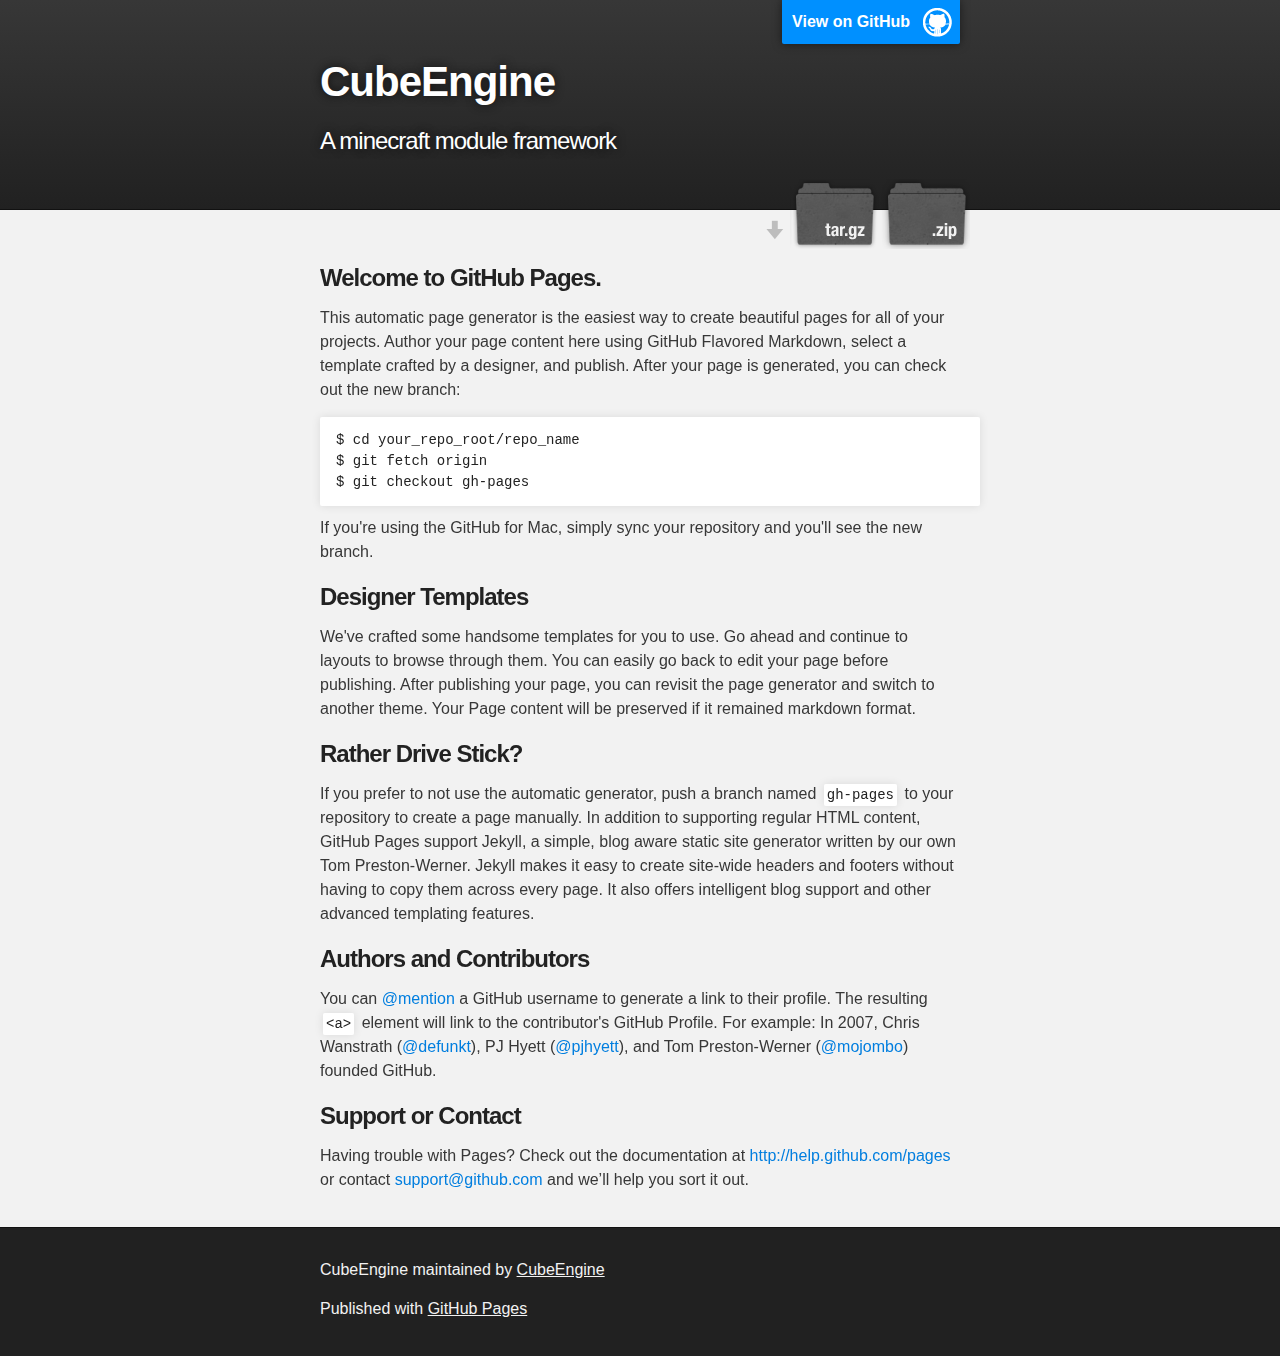
<file: index.html>
<!DOCTYPE html>
<html>

  <head>
    <meta charset='utf-8' />
    <meta http-equiv="X-UA-Compatible" content="chrome=1" />
    <meta name="description" content="CubeEngine : A minecraft module framework" />

    <link rel="stylesheet" type="text/css" media="screen" href="stylesheets/stylesheet.css">

    <title>CubeEngine</title>
  </head>

  <body>

    <!-- HEADER -->
    <div id="header_wrap" class="outer">
        <header class="inner">
          <a id="forkme_banner" href="https://github.com/CubeEngine/core">View on GitHub</a>

          <h1 id="project_title">CubeEngine</h1>
          <h2 id="project_tagline">A minecraft module framework</h2>

            <section id="downloads">
              <a class="zip_download_link" href="https://github.com/CubeEngine/core/zipball/master">Download this project as a .zip file</a>
              <a class="tar_download_link" href="https://github.com/CubeEngine/core/tarball/master">Download this project as a tar.gz file</a>
            </section>
        </header>
    </div>

    <!-- MAIN CONTENT -->
    <div id="main_content_wrap" class="outer">
      <section id="main_content" class="inner">
        <h3>
<a name="welcome-to-github-pages" class="anchor" href="#welcome-to-github-pages"><span class="octicon octicon-link"></span></a>Welcome to GitHub Pages.</h3>

<p>This automatic page generator is the easiest way to create beautiful pages for all of your projects. Author your page content here using GitHub Flavored Markdown, select a template crafted by a designer, and publish. After your page is generated, you can check out the new branch:</p>

<pre><code>$ cd your_repo_root/repo_name
$ git fetch origin
$ git checkout gh-pages
</code></pre>

<p>If you're using the GitHub for Mac, simply sync your repository and you'll see the new branch.</p>

<h3>
<a name="designer-templates" class="anchor" href="#designer-templates"><span class="octicon octicon-link"></span></a>Designer Templates</h3>

<p>We've crafted some handsome templates for you to use. Go ahead and continue to layouts to browse through them. You can easily go back to edit your page before publishing. After publishing your page, you can revisit the page generator and switch to another theme. Your Page content will be preserved if it remained markdown format.</p>

<h3>
<a name="rather-drive-stick" class="anchor" href="#rather-drive-stick"><span class="octicon octicon-link"></span></a>Rather Drive Stick?</h3>

<p>If you prefer to not use the automatic generator, push a branch named <code>gh-pages</code> to your repository to create a page manually. In addition to supporting regular HTML content, GitHub Pages support Jekyll, a simple, blog aware static site generator written by our own Tom Preston-Werner. Jekyll makes it easy to create site-wide headers and footers without having to copy them across every page. It also offers intelligent blog support and other advanced templating features.</p>

<h3>
<a name="authors-and-contributors" class="anchor" href="#authors-and-contributors"><span class="octicon octicon-link"></span></a>Authors and Contributors</h3>

<p>You can <a href="https://github.com/blog/821" class="user-mention">@mention</a> a GitHub username to generate a link to their profile. The resulting <code>&lt;a&gt;</code> element will link to the contributor's GitHub Profile. For example: In 2007, Chris Wanstrath (<a href="https://github.com/defunkt" class="user-mention">@defunkt</a>), PJ Hyett (<a href="https://github.com/pjhyett" class="user-mention">@pjhyett</a>), and Tom Preston-Werner (<a href="https://github.com/mojombo" class="user-mention">@mojombo</a>) founded GitHub.</p>

<h3>
<a name="support-or-contact" class="anchor" href="#support-or-contact"><span class="octicon octicon-link"></span></a>Support or Contact</h3>

<p>Having trouble with Pages? Check out the documentation at <a href="http://help.github.com/pages">http://help.github.com/pages</a> or contact <a href="mailto:support@github.com">support@github.com</a> and we’ll help you sort it out.</p>
      </section>
    </div>

    <!-- FOOTER  -->
    <div id="footer_wrap" class="outer">
      <footer class="inner">
        <p class="copyright">CubeEngine maintained by <a href="https://github.com/CubeEngine">CubeEngine</a></p>
        <p>Published with <a href="http://pages.github.com">GitHub Pages</a></p>
      </footer>
    </div>

    

  </body>
</html>
</file>
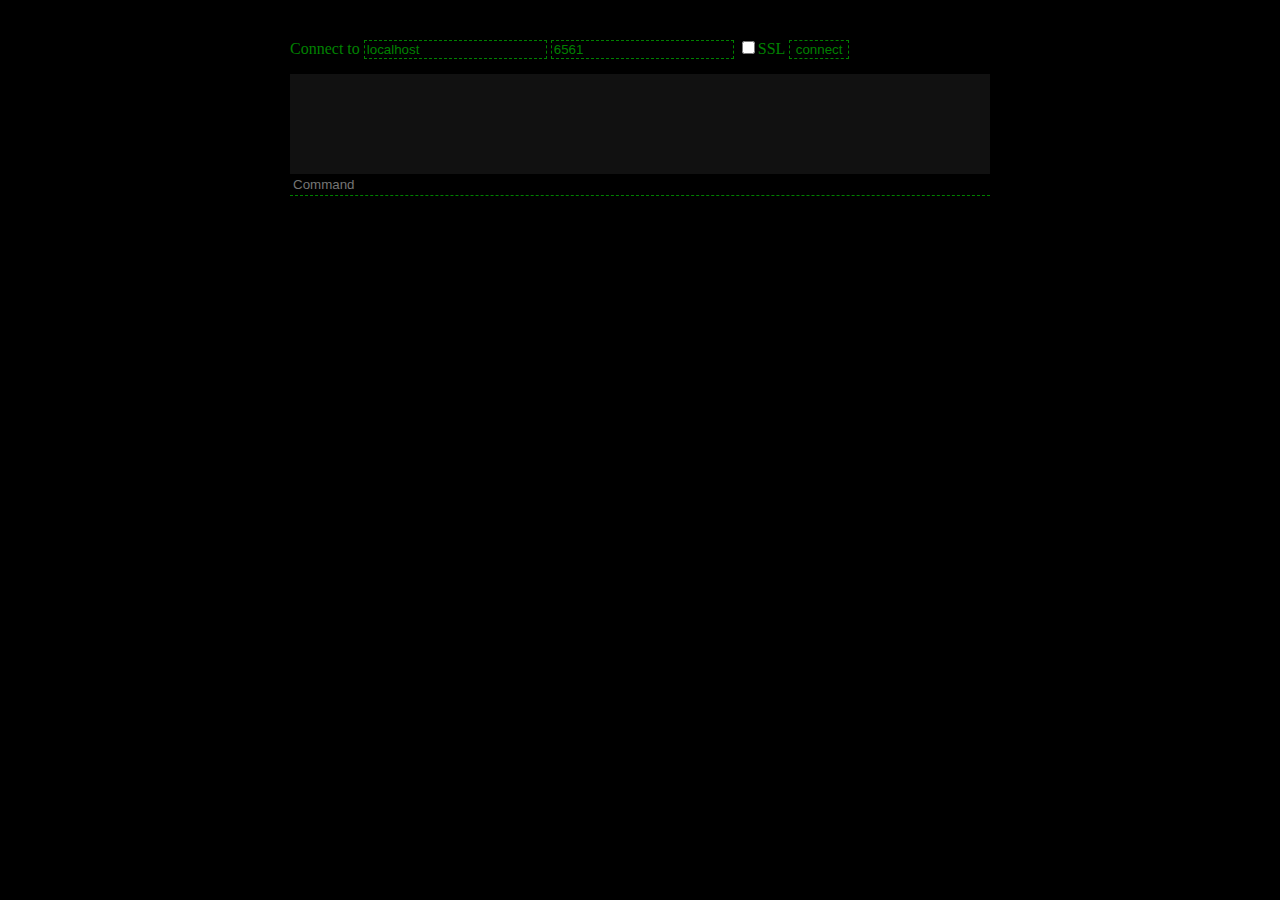
<file: console.html>
<!DOCTYPE html>
<html>
    <head>
        <title>WebSockets TEST</title>
        <meta http-equiv="Content-Type" content="text/html;charset=UTF-8">

        <style>
            html, body {
                margin: 0;
                padding: 0;
                font-family: Verdana,serif;
                font-size: 100.01%;
                background-color: black;
            }

            html, body, input, button {
                color: green;
            }

            input, button {
                background-color: transparent;
                border: 1px dashed green;
            }

            body > div {
                width: 700px;
                margin: 1cm auto;
            }

            #settings {
                margin-bottom: 15px;
            }
            #console {
                margin-top: 15px;
            }
            #screen {
                min-height: 100px;
                max-height: 400px;
                background-color: #111;
                overflow: auto;
                font-family: Courier, monospace;
            }
            #screen > div {
                margin: 2px;
            }
            #input > div {
                border-bottom: 1px dashed green;
                padding: 3px;
            }
            #input input {
                display: block;
                border: 0;
                padding: 0;
                width: 100%;
            }

            .message-written {
                color: yellow;
            }

            .message-read {
                color: lime;
            }

            .message-error {
                color: red;
            }

            .message-status {
                color: gray;
            }
        </style>

        <script src="http://code.jquery.com/jquery-2.1.1.js"></script>
        <script>
            $(function() {
                if (!("WebSocket" in window)) {
                    alert("maaan, do you live in the stone ages? get a modern browser!");
                    return;
                }
                var socket;

                var ui = {
                    settings: {
                        container: $('#settings'),
                        host: null,
                        port: 0,
                        ssl: false
                    },
                    screen: $('#screen'),
                    screenContent: $('<div>'),
                    commandline: $('#input').find('input'),
                    connect: null
                };
                ui.settings.host = ui.settings.container.find('> input[type=text]');
                ui.settings.port = ui.settings.container.find('> input[type=number]');
                ui.settings.ssl = ui.settings.container.find('> input[type=checkbox]');
                ui.screenContent.appendTo(ui.screen);
                ui.connect = ui.settings.container.find('> button');

                var settings = {
                    host: function() {
                        return ui.settings.host.val();
                    },
                    port: function() {
                        return parseInt(ui.settings.port.val());
                    },
                    ssl: function() {
                        return ui.settings.ssl.prop('checked');
                    }
                };

                ui.connect.on('click', function() {
                    if (socket) {
                        disconnect();
                    } else {
                        connect();
                    }
                });

                function disconnect() {
                    if (socket && socket instanceof WebSocket) {
                        socket.close();
                        socket = null;
                    }
                    ui.connect.text('reconnect');
                }

                function connect() {
                    socket = open(settings.host(), settings.port(), settings.ssl());
                    ui.connect.text("connecting...");
                }

                function sendMessage(message) {
                    var json = {};
                    json.command = message.substring(0, message.indexOf(":"));
                    var data = message.substring(message.indexOf(":") + 1);
                    try
                    {
                        json.data = JSON.parse(data);

                    }
                    catch (err)
                    {
                        print('error', "Cannot parse: " +  message);
                        return 0;
                    }
                    socket.send(JSON.stringify(json));
                    print('written', JSON.stringify(json));
                }

                function print(type, message) {
                    var scroll = Math.abs(ui.screen.scrollTop() - (ui.screenContent.outerHeight() - ui.screen.outerHeight())) < 5;
                    var line = $('<div class="message-' + type + '">');
                    line.text(message);
                    line.appendTo(ui.screenContent);

                    if (scroll) {
                        ui.screen.scrollTop(ui.screenContent.outerHeight() - ui.screen.outerHeight());
                    }
                }

                function open(host, port, ssl) {
                    var socket = new WebSocket((ssl ? 'wss' : 'ws') + '://' + host + ':' + port + '/websocket');

                    socket.onopen = function () {
                        print('status', 'Connected!');
                        ui.commandline.prop('disabled', false);
                        ui.connect.text("disconnect");
                    };
                    socket.onmessage = function(e) {
                        print('read', e.data);
                    };
                    socket.onerror = function() {
                        print('error', 'Error');
                    };
                    socket.onclose = function() {
                        print('status', 'Disconnected!');
                        disconnect();
                    };


                    return socket;
                }

                var history = JSON.parse(localStorage.getItem("history") || "[]");
                var historyIndex = history.length;

                ui.commandline.on('keydown', function (e) {
                    var c = e.keyCode;
                    if (c == 13) {
                        var message = $.trim(ui.commandline.val());
                        if (message.length > 0) {
                            sendMessage(message);
                            if (history.length == 0 || history[history.length - 1] != message) {
                                history.push(message);
                            }
                            historyIndex = history.length;
                            ui.commandline.val('');
                            localStorage.setItem("history", JSON.stringify(history));
                        }
                    } else if (history.length > 0) {
                        if (c == 38 && historyIndex > 0) {
                            ui.commandline.val(history[--historyIndex]);
                        } else if (c == 40 && historyIndex < history.length) {
                            ui.commandline.val(history[++historyIndex]);
                        }
                    }
                });
            });
        </script>
    </head>
    <body>
        <div>
            <div id="settings">
                Connect to <input type="text" value="localhost" placeholder="host">
                <input type="number" value="6561" placeholder="port">
                <label><input type="checkbox">SSL</label>
                <button type="button">connect</button>
            </div>
            <div id="console">
                <div id="screen"></div>
                <div id="input">
                    <div>
                        <input type="text" placeholder="Command" disabled>
                    </div>
                </div>
            </div>
        </div>
    </body>
</html>
</file>
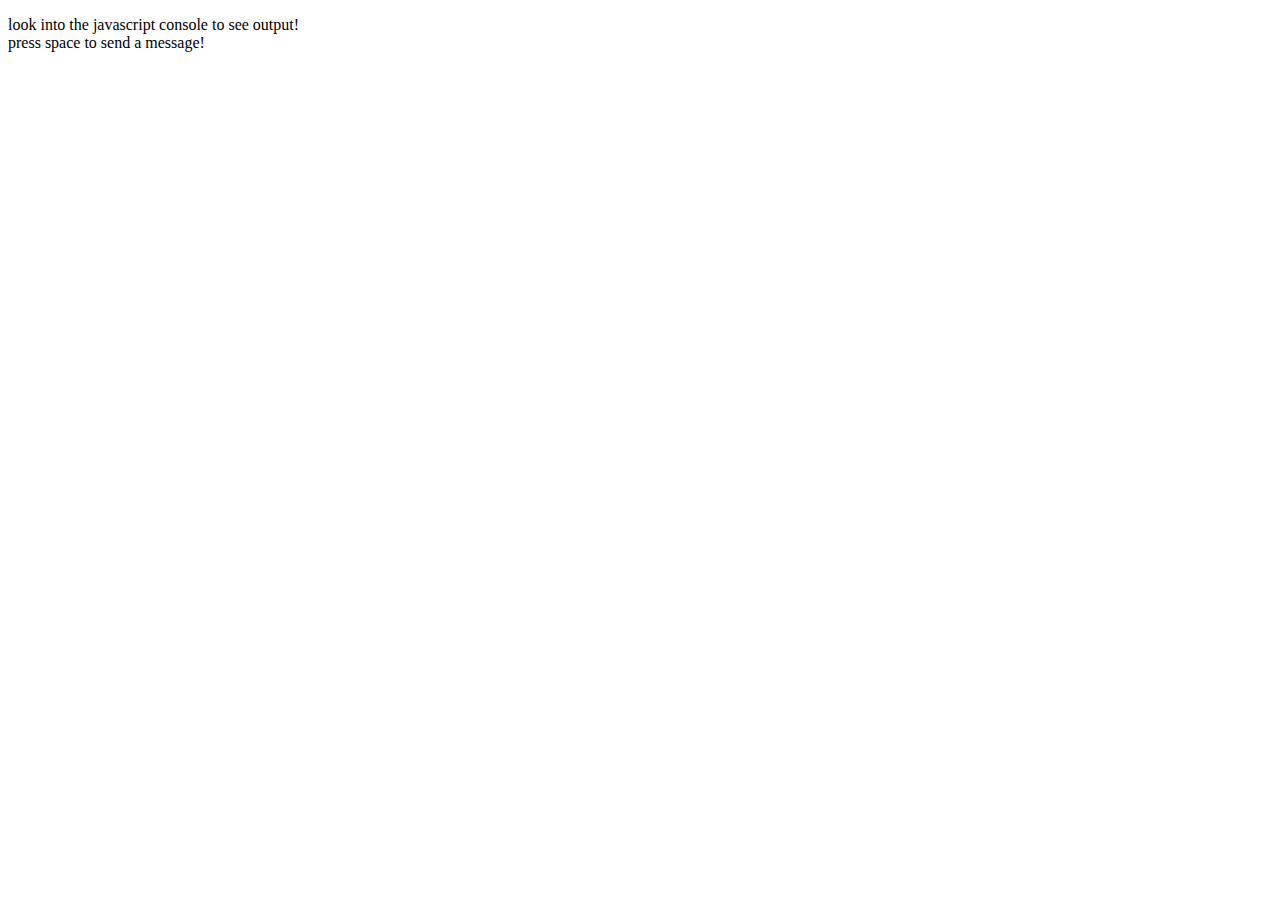
<file: websockets.html>
<!DOCTYPE html>
<html>
    <head>
        <title>WebSockets TEST</title>
        <meta http-equiv="Content-Type" content="text/html;charset=UTF-8">
        <script>
            if ("WebSocket" in window)
            {
                var socket;
                
                window.onload = function()
                {
                    socket = new WebSocket("ws://localhost:6561/websocket");
                    socket.onopen = function()
                    {
                        console.log("connection open!");
                    };
                    socket.onmessage = function(event)
                    {
                        console.log("message received: " + event.data);
                    };
                    socket.onerror = function()
                    {
                        console.log("error received!");
                    };
                    socket.onclose = function()
                    {
                        console.log("connection closed!");
                    };
                };
                window.onunload = function()
                {
                    socket.close();
                };
                window.onkeyup = function(event)
                {
                    if (event.keyCode == 32)
                    {
                        console.log("sending a message...");
                        socket.send("test\n" + prompt("INput:"));
                    }
                };
            }
            else
            {
                alert("maaan, do you live in the stone ages? get a modern browser!");
            }
        </script>
    </head>
    <body>
        <p>
            look into the javascript console to see output!<br>
            press space to send a message!
        </p>
    </body>
</html>
</file>
<file: stylesheets/stylesheet.css>
/*******************************************************************************
Slate Theme for GitHub Pages
by Jason Costello, @jsncostello
*******************************************************************************/

@import url(pygment_trac.css);

/*******************************************************************************
MeyerWeb Reset
*******************************************************************************/

html, body, div, span, applet, object, iframe,
h1, h2, h3, h4, h5, h6, p, blockquote, pre,
a, abbr, acronym, address, big, cite, code,
del, dfn, em, img, ins, kbd, q, s, samp,
small, strike, strong, sub, sup, tt, var,
b, u, i, center,
dl, dt, dd, ol, ul, li,
fieldset, form, label, legend,
table, caption, tbody, tfoot, thead, tr, th, td,
article, aside, canvas, details, embed,
figure, figcaption, footer, header, hgroup,
menu, nav, output, ruby, section, summary,
time, mark, audio, video {
  margin: 0;
  padding: 0;
  border: 0;
  font: inherit;
  vertical-align: baseline;
}

/* HTML5 display-role reset for older browsers */
article, aside, details, figcaption, figure,
footer, header, hgroup, menu, nav, section {
  display: block;
}

ol, ul {
  list-style: none;
}

table {
  border-collapse: collapse;
  border-spacing: 0;
}

/*******************************************************************************
Theme Styles
*******************************************************************************/

body {
  box-sizing: border-box;
  color:#373737;
  background: #212121;
  font-size: 16px;
  font-family: 'Myriad Pro', Calibri, Helvetica, Arial, sans-serif;
  line-height: 1.5;
  -webkit-font-smoothing: antialiased;
}

h1, h2, h3, h4, h5, h6 {
  margin: 10px 0;
  font-weight: 700;
  color:#222222;
  font-family: 'Lucida Grande', 'Calibri', Helvetica, Arial, sans-serif;
  letter-spacing: -1px;
}

h1 {
  font-size: 36px;
  font-weight: 700;
}

h2 {
  padding-bottom: 10px;
  font-size: 32px;
  background: url('../images/bg_hr.png') repeat-x bottom;
}

h3 {
  font-size: 24px;
}

h4 {
  font-size: 21px;
}

h5 {
  font-size: 18px;
}

h6 {
  font-size: 16px;
}

p {
  margin: 10px 0 15px 0;
}

footer p {
  color: #f2f2f2;
}

a {
  text-decoration: none;
  color: #007edf;
  text-shadow: none;

  transition: color 0.5s ease;
  transition: text-shadow 0.5s ease;
  -webkit-transition: color 0.5s ease;
  -webkit-transition: text-shadow 0.5s ease;
  -moz-transition: color 0.5s ease;
  -moz-transition: text-shadow 0.5s ease;
  -o-transition: color 0.5s ease;
  -o-transition: text-shadow 0.5s ease;
  -ms-transition: color 0.5s ease;
  -ms-transition: text-shadow 0.5s ease;
}

a:hover, a:focus {text-decoration: underline;}

footer a {
  color: #F2F2F2;
  text-decoration: underline;
}

em {
  font-style: italic;
}

strong {
  font-weight: bold;
}

img {
  position: relative;
  margin: 0 auto;
  max-width: 739px;
  padding: 5px;
  margin: 10px 0 10px 0;
  border: 1px solid #ebebeb;

  box-shadow: 0 0 5px #ebebeb;
  -webkit-box-shadow: 0 0 5px #ebebeb;
  -moz-box-shadow: 0 0 5px #ebebeb;
  -o-box-shadow: 0 0 5px #ebebeb;
  -ms-box-shadow: 0 0 5px #ebebeb;
}

p img {
  display: inline;
  margin: 0;
  padding: 0;
  vertical-align: middle;
  text-align: center;
  border: none;
}

pre, code {
  width: 100%;
  color: #222;
  background-color: #fff;

  font-family: Monaco, "Bitstream Vera Sans Mono", "Lucida Console", Terminal, monospace;
  font-size: 14px;

  border-radius: 2px;
  -moz-border-radius: 2px;
  -webkit-border-radius: 2px;
}

pre {
  width: 100%;
  padding: 10px;
  box-shadow: 0 0 10px rgba(0,0,0,.1);
  overflow: auto;
}

code {
  padding: 3px;
  margin: 0 3px;
  box-shadow: 0 0 10px rgba(0,0,0,.1);
}

pre code {
  display: block;
  box-shadow: none;
}

blockquote {
  color: #666;
  margin-bottom: 20px;
  padding: 0 0 0 20px;
  border-left: 3px solid #bbb;
}


ul, ol, dl {
  margin-bottom: 15px
}

ul {
  list-style: inside;
  padding-left: 20px;
}

ol {
  list-style: decimal inside;
  padding-left: 20px;
}

dl dt {
  font-weight: bold;
}

dl dd {
  padding-left: 20px;
  font-style: italic;
}

dl p {
  padding-left: 20px;
  font-style: italic;
}

hr {
  height: 1px;
  margin-bottom: 5px;
  border: none;
  background: url('../images/bg_hr.png') repeat-x center;
}

table {
  border: 1px solid #373737;
  margin-bottom: 20px;
  text-align: left;
 }

th {
  font-family: 'Lucida Grande', 'Helvetica Neue', Helvetica, Arial, sans-serif;
  padding: 10px;
  background: #373737;
  color: #fff;
 }

td {
  padding: 10px;
  border: 1px solid #373737;
 }

form {
  background: #f2f2f2;
  padding: 20px;
}

/*******************************************************************************
Full-Width Styles
*******************************************************************************/

.outer {
  width: 100%;
}

.inner {
  position: relative;
  max-width: 640px;
  padding: 20px 10px;
  margin: 0 auto;
}

#forkme_banner {
  display: block;
  position: absolute;
  top:0;
  right: 10px;
  z-index: 10;
  padding: 10px 50px 10px 10px;
  color: #fff;
  background: url('../images/blacktocat.png') #0090ff no-repeat 95% 50%;
  font-weight: 700;
  box-shadow: 0 0 10px rgba(0,0,0,.5);
  border-bottom-left-radius: 2px;
  border-bottom-right-radius: 2px;
}

#header_wrap {
  background: #212121;
  background: -moz-linear-gradient(top, #373737, #212121);
  background: -webkit-linear-gradient(top, #373737, #212121);
  background: -ms-linear-gradient(top, #373737, #212121);
  background: -o-linear-gradient(top, #373737, #212121);
  background: linear-gradient(top, #373737, #212121);
}

#header_wrap .inner {
  padding: 50px 10px 30px 10px;
}

#project_title {
  margin: 0;
  color: #fff;
  font-size: 42px;
  font-weight: 700;
  text-shadow: #111 0px 0px 10px;
}

#project_tagline {
  color: #fff;
  font-size: 24px;
  font-weight: 300;
  background: none;
  text-shadow: #111 0px 0px 10px;
}

#downloads {
  position: absolute;
  width: 210px;
  z-index: 10;
  bottom: -40px;
  right: 0;
  height: 70px;
  background: url('../images/icon_download.png') no-repeat 0% 90%;
}

.zip_download_link {
  display: block;
  float: right;
  width: 90px;
  height:70px;
  text-indent: -5000px;
  overflow: hidden;
  background: url(../images/sprite_download.png) no-repeat bottom left;
}

.tar_download_link {
  display: block;
  float: right;
  width: 90px;
  height:70px;
  text-indent: -5000px;
  overflow: hidden;
  background: url(../images/sprite_download.png) no-repeat bottom right;
  margin-left: 10px;
}

.zip_download_link:hover {
  background: url(../images/sprite_download.png) no-repeat top left;
}

.tar_download_link:hover {
  background: url(../images/sprite_download.png) no-repeat top right;
}

#main_content_wrap {
  background: #f2f2f2;
  border-top: 1px solid #111;
  border-bottom: 1px solid #111;
}

#main_content {
  padding-top: 40px;
}

#footer_wrap {
  background: #212121;
}



/*******************************************************************************
Small Device Styles
*******************************************************************************/

@media screen and (max-width: 480px) {
  body {
    font-size:14px;
  }

  #downloads {
    display: none;
  }

  .inner {
    min-width: 320px;
    max-width: 480px;
  }

  #project_title {
  font-size: 32px;
  }

  h1 {
    font-size: 28px;
  }

  h2 {
    font-size: 24px;
  }

  h3 {
    font-size: 21px;
  }

  h4 {
    font-size: 18px;
  }

  h5 {
    font-size: 14px;
  }

  h6 {
    font-size: 12px;
  }

  code, pre {
    min-width: 320px;
    max-width: 480px;
    font-size: 11px;
  }

}
</file>
